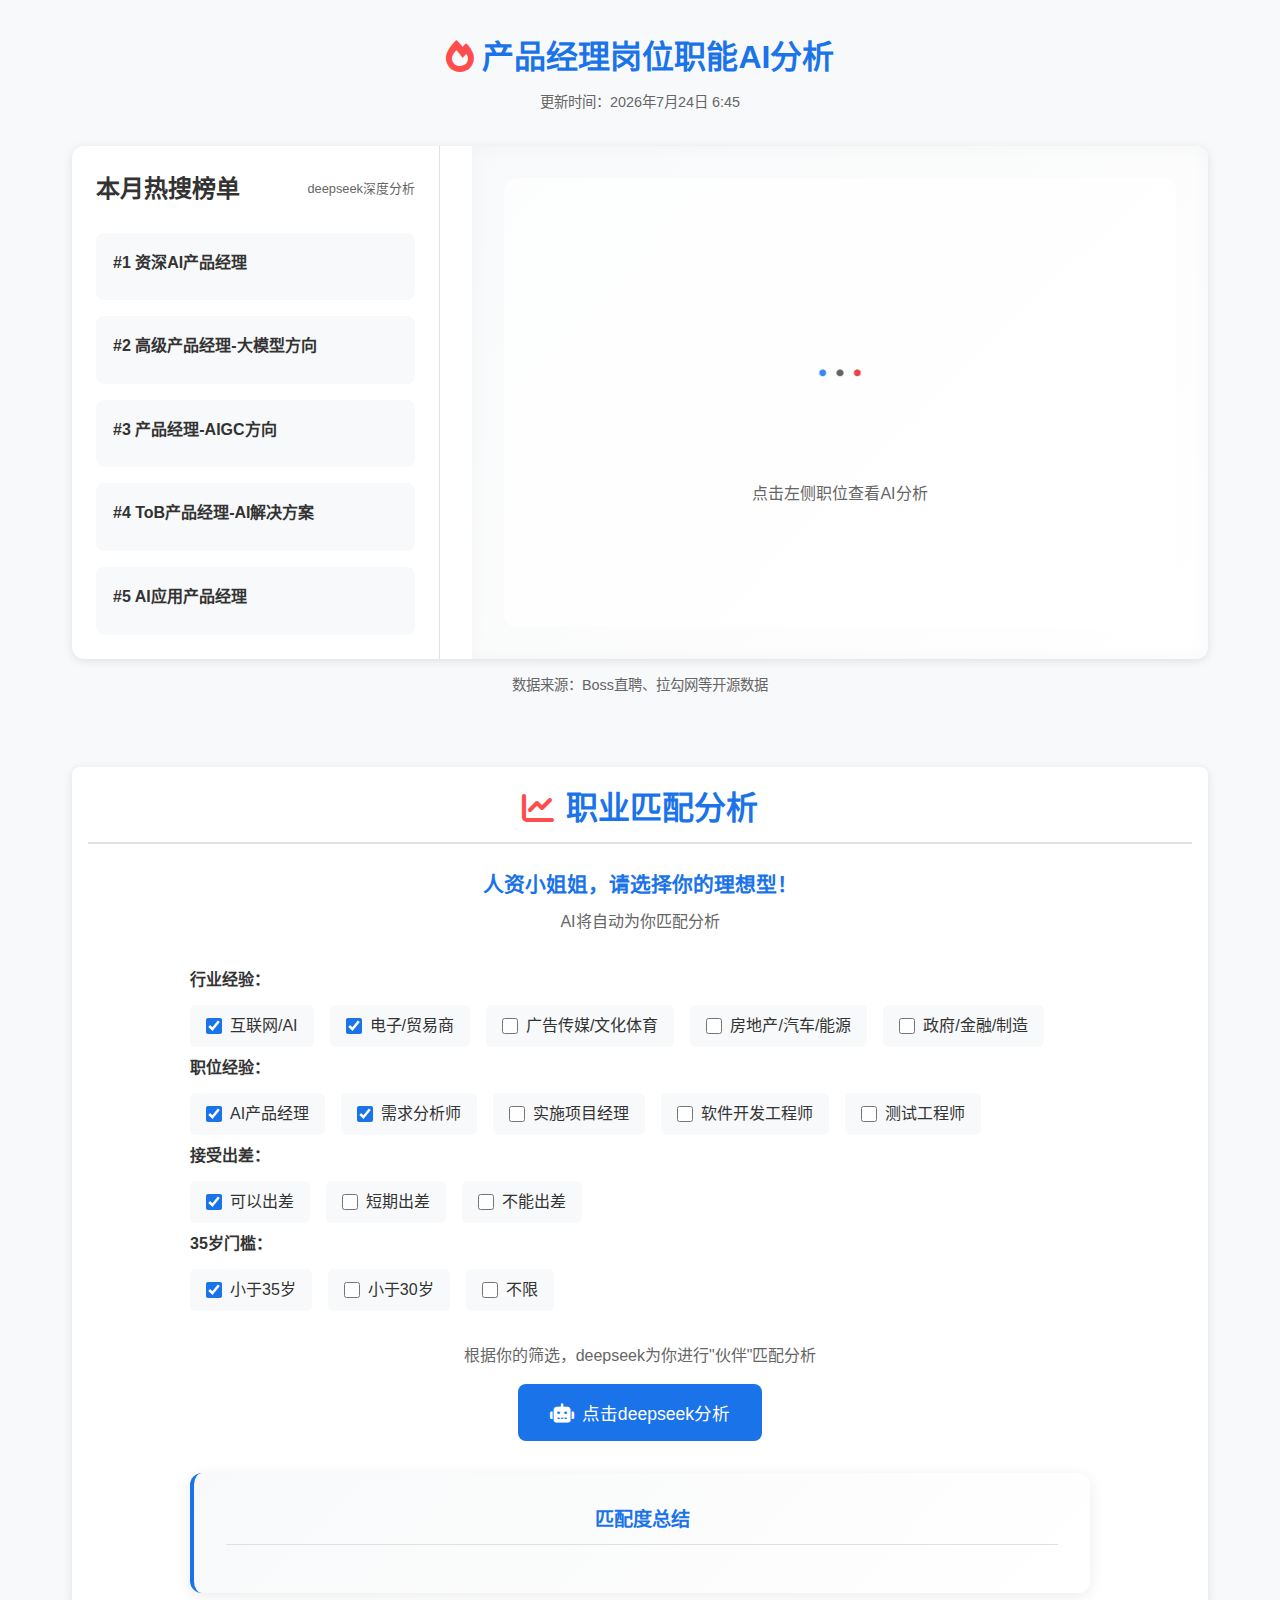
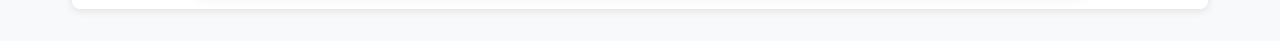
<file: rebang/pm-trending.html>
<!DOCTYPE html>
<html lang="zh-CN">
<head>
    <meta charset="UTF-8">
    <meta name="viewport" content="width=device-width, initial-scale=1.0">
    <title>产品经理岗位AI分析</title>
    <link rel="stylesheet" href="pm-trending.css">
    <link href="https://cdnjs.cloudflare.com/ajax/libs/font-awesome/6.0.0/css/all.min.css" rel="stylesheet">
</head>
<body>
    <div class="container">
        <header class="header">
            <h1><i class="fas fa-fire"></i> 产品经理岗位职能AI分析</h1>
            <div class="update-time">更新时间：<span id="lastUpdate"></span></div>
        </header>
        
        <main class="main-content">
            <section class="trending-list">
                <div class="list-header">
                    <h2>本月热搜榜单</h2>
                    <span class="list-tip">deepseek深度分析</span>
                </div>
                <div id="jobList" class="job-list">
                    <!-- 职位列表将通过JavaScript动态加载 -->
                </div>
            </section>
            <section class="job-analysis">
                <div id="analysisContent" class="analysis-content">
                    <div class="placeholder-content">
                        <img src="../rebang/icon/dongtu2.gif" alt="AI分析" class="analysis-icon">
                        <p>点击左侧职位查看AI分析</p>
                    </div>
                </div>
            </section>
        </main>

        <footer class="footer">
            <p>数据来源：Boss直聘、拉勾网等开源数据</p>
        </footer>
    </div>

    <!-- 新增职业匹配分析模块 -->
    <div class="container">
        <div class="career-matching-section">
            <h2 class="section-title"><i class="fas fa-chart-line"></i> 职业匹配分析</h2>
            
            <!-- 职业匹配表单 -->
            <div class="career-matching-form">
                <!-- 标题区域 -->
                <div class="form-header">
                    <h3>人资小姐姐，请选择你的理想型！</h3>
                    <p>AI将自动为你匹配分析</p>
                </div>
            
                <!-- 选项区域 -->
                <div class="option-groups">
                    <!-- 行业经验 -->
                    <div class="option-group">
                        <label class="option-label">行业经验：</label>
                        <div class="option-grid">
                            <label class="option-item">
                                <input type="checkbox" checked>
                                <span>互联网/AI</span>
                            </label>
                            <label class="option-item">
                                <input type="checkbox" checked>
                                <span>电子/贸易商</span>
                            </label>
                            <label class="option-item">
                                <input type="checkbox">
                                <span>广告传媒/文化体育</span>
                            </label>
                            <label class="option-item">
                                <input type="checkbox">
                                <span>房地产/汽车/能源</span>
                            </label>
                            <label class="option-item">
                                <input type="checkbox">
                                <span>政府/金融/制造</span>
                            </label>
                        </div>
                    </div>
            
                    <!-- 职位经验 -->
                    <div class="option-group">
                        <label class="option-label">职位经验：</label>
                        <div class="option-grid">
                            <label class="option-item">
                                <input type="checkbox" checked>
                                <span>AI产品经理</span>
                            </label>
                            <label class="option-item">
                                <input type="checkbox" checked>
                                <span>需求分析师</span>
                            </label>
                            <label class="option-item">
                                <input type="checkbox">
                                <span>实施项目经理</span>
                            </label>
                            <label class="option-item">
                                <input type="checkbox">
                                <span>软件开发工程师</span>
                            </label>
                            <label class="option-item">
                                <input type="checkbox">
                                <span>测试工程师</span>
                            </label>
                        </div>
                    </div>
            
                    <!-- 接受出差 -->
                    <div class="option-group">
                        <label class="option-label">接受出差：</label>
                        <div class="option-grid">
                            <label class="option-item">
                                <input type="checkbox" checked>
                                <span>可以出差</span>
                            </label>
                            <label class="option-item">
                                <input type="checkbox">
                                <span>短期出差</span>
                            </label>
                            <label class="option-item">
                                <input type="checkbox">
                                <span>不能出差</span>
                            </label>
                        </div>
                    </div>
            
                    <!-- 35岁门槛 -->
                    <div class="option-group">
                        <label class="option-label">35岁门槛：</label>
                        <div class="option-grid">
                            <label class="option-item">
                                <input type="checkbox" checked>
                                <span>小于35岁</span>
                            </label>
                            <label class="option-item">
                                <input type="checkbox">
                                <span>小于30岁</span>
                            </label>
                            <label class="option-item">
                                <input type="checkbox">
                                <span>不限</span>
                            </label>
                        </div>
                    </div>
                </div>
            
                <!-- 提示和按钮区域 -->
                <div class="form-footer">
                    <p>根据你的筛选，deepseek为你进行"伙伴"匹配分析</p>
                    <button class="start-analysis-btn">
                        <i class="fas fa-robot"></i> 点击deepseek分析
                    </button>
                    <!-- 在 form-footer 内，start-analysis-btn 按钮下方添加 -->
                    <div class="analysis-output">
                        <h4>匹配度总结</h4>
                        <div class="analysis-output-content">
                            <!-- AI 分析内容将通过 JavaScript 动态插入 -->
                        </div>
                    </div>
                </div>
            </div>
        </div>
    </div>

    <script src="pm-trending.js"></script>
</body>
</html>
</file>
<file: rebang/pm-trending.css>
:root {
    --primary-color: #1a73e8;
    --secondary-color: #4285f4;
    --text-color: #333;
    --bg-color: #f8f9fa;
    --border-color: #e0e0e0;
}

* {
    margin: 0;
    padding: 0;
    box-sizing: border-box;
}

body {
    font-family: 'Segoe UI', 'Microsoft YaHei', sans-serif;
    background-color: var(--bg-color);
    color: var(--text-color);
    line-height: 1.6;
}

.container {
    max-width: 1200px;
    margin: 0 auto;
    padding: 2rem;
}

.header {
    text-align: center;
    margin-bottom: 2rem;
}

.header h1 {
    color: var(--primary-color);
    font-size: 2rem;
    margin-bottom: 0.5rem;
}

.header .fa-fire {
    color: #ff4d4d;
}

.update-time {
    color: #666;
    font-size: 0.9rem;
}

.main-content {
    display: grid;
    grid-template-columns: 1fr 2fr;
    gap: 2rem;
    background: white;
    border-radius: 12px;
    box-shadow: 0 2px 10px rgba(0,0,0,0.1);
    overflow: hidden;
}

.trending-list {
    padding: 1.5rem;
    border-right: 1px solid var(--border-color);
}

.list-header {
    display: flex;
    justify-content: space-between;
    align-items: center;
    margin-bottom: 1.5rem;
}

.list-tip {
    font-size: 0.8rem;
    color: #666;
}

.job-list {
    display: flex;
    flex-direction: column;
    gap: 1rem;
}

.job-item {
    padding: 1rem;
    border-radius: 8px;
    background: var(--bg-color);
    cursor: pointer;
    transition: all 0.3s ease;
    border: 1px solid transparent;
    position: relative;
}

.job-item:hover {
    transform: translateY(-2px);
    box-shadow: 0 4px 12px rgba(26, 115, 232, 0.15);
    background: linear-gradient(to right, #f8f9ff, #eef3ff);
    border-color: var(--primary-color);
}

.job-item.active {
    background: linear-gradient(to right, #1a73e8, #4285f4);
    color: white;
    border-color: transparent;
}

.job-item:hover .job-title {
    color: var(--primary-color);
}

.job-item.active:hover {
    background: linear-gradient(to right, #1557b0, #3367d6);
    color: white;
}

.job-item.active:hover .job-title {
    color: white;
}

.job-title {
    font-weight: 600;
    margin-bottom: 0.5rem;
}

.job-company {
    font-size: 0.9rem;
    opacity: 0.8;
}

/* 美化分析板块 */
.job-analysis {
    padding: 2rem;
    background: linear-gradient(135deg, #f8f9fa 0%, #ffffff 100%);
    border-radius: 0 12px 12px 0;
    box-shadow: inset 0 0 20px rgba(0,0,0,0.03);
}

.analysis-content {
    height: 100%;
    position: relative;
}

.analysis-section {
    margin-bottom: 2.5rem;
    position: relative;
}

.analysis-section h3 {
    color: var(--primary-color);
    margin-bottom: 1.2rem;
    font-size: 1.3rem;
    display: inline-block;
    padding-bottom: 0.5rem;
    border-bottom: 2px solid var(--primary-color);
}

.analysis-section ul {
    list-style: none;
}

.analysis-section li {
    margin: 1rem 0;
    padding: 1.2rem;
    background: white;
    border-radius: 10px;
    box-shadow: 0 3px 10px rgba(0,0,0,0.08);
    border-left: 4px solid var(--primary-color);
    transition: all 0.3s ease;
}

.analysis-section li:hover {
    transform: translateX(5px);
    box-shadow: 0 5px 15px rgba(26, 115, 232, 0.15);
}

.placeholder-content {
    height: 100%;
    display: flex;
    flex-direction: column;
    justify-content: center;
    align-items: center;
    color: #666;
    padding: 2rem;
    background: rgba(255,255,255,0.7);
    border-radius: 12px;
}

/* 美化分析提示区域 */
.analysis-prompt {
    text-align: center;
    padding: 1.5rem;  /* 从 3rem 减小到 1.5rem */
    background: rgba(255,255,255,0.9);
    border-radius: 12px;
    box-shadow: 0 5px 20px rgba(0,0,0,0.05);
    max-width: 600px;  /* 添加最大宽度限制 */
    margin: 0 auto;  /* 居中显示 */
}

.analysis-prompt h3 {
    color: var(--primary-color);
    margin: 0.5rem 0;  /* 减小上下间距 */
    font-size: 1.5rem;
}

/* 删除或注释掉公司名称相关样式 */
/* .analysis-prompt p {
    color: #666;
    margin-bottom: 2.5rem;
    font-size: 1.1rem;
} */

.start-analysis-btn {
    margin-top: 1rem;  /* 添加按钮上方间距 */
}

.analysis-icon {
    width: 150px;  /* 调整宽度 */
    height: 150px; /* 调整高度 */
    margin-bottom: 2rem;
    object-fit: contain; /* 保持图片比例 */
}

.placeholder-content {
    height: 100%;
    display: flex;
    flex-direction: column;
    justify-content: center;
    align-items: center;
    color: #666;
    padding: 2rem;
}

.analysis-section {
    margin-bottom: 2rem;
}

.analysis-section h3 {
    color: var(--primary-color);
    margin-bottom: 1rem;
}

.analysis-list li {
    margin: 1rem 0;
    padding: 1rem;
    background: var(--bg-color);
    border-radius: 8px;
    box-shadow: 0 2px 4px rgba(0,0,0,0.05);
}

.footer {
    text-align: center;
    margin-top: 1rem;  /* 从 2rem 减小到 1rem */
    color: #666;
    font-size: 0.9rem;
}

.footer p {
    margin: 0;  /* 移除段落的默认边距 */
    line-height: 1.4;  /* 添加适当的行高 */
}

.loading-content {
    display: flex;
    flex-direction: column;
    align-items: center;
    justify-content: center;
    height: 100%;
}

.loading-icon {
    width: 40px;
    margin-bottom: 1rem;
}

@media (max-width: 768px) {
    .main-content {
        grid-template-columns: 1fr;
    }
    
    .trending-list {
        border-right: none;
        border-bottom: 1px solid var(--border-color);
    }
}

.analysis-prompt {
    text-align: center;
    padding: 2rem;
}

.analysis-prompt h3 {
    color: var(--primary-color);
    margin: 1rem 0;
    font-size: 1.5rem;
}

.analysis-prompt p {
    color: #666;
    margin-bottom: 2rem;
}

.start-analysis-btn {
    background: var(--primary-color);
    color: white;
    border: none;
    padding: 1rem 2rem;
    border-radius: 8px;
    font-size: 1.1rem;
    cursor: pointer;
    transition: all 0.3s ease;
    display: flex;
    align-items: center;
    gap: 0.5rem;
    margin: 0 auto;
}

.start-analysis-btn:hover {
    background: var(--secondary-color);
    transform: translateY(-2px);
    box-shadow: 0 4px 12px rgba(26, 115, 232, 0.2);
}

.start-analysis-btn i {
    font-size: 1.2rem;
}


/* 职业匹配分析样式 */
.career-matching-section {
    background: white;
    border-radius: 8px;
    box-shadow: 0 2px 10px rgba(0,0,0,0.1);
    padding: 1rem;
    margin-top: 0.5rem;  /* 从 1.5rem 减小到 1rem */
}

.section-title {
    color: var(--primary-color);
    font-size: 2rem;
    margin-bottom: 1.5rem;
    padding-bottom: 0.5rem;
    border-bottom: 2px solid var(--border-color);
    text-align: center;
    display: flex;
    align-items: center;
    justify-content: center;
    gap: 0.8rem;
}

.section-title i {
    color: #ff4d4d;
    font-size: 2rem;
}

.career-matching-form {
    max-width: 900px;
    margin: 0 auto;
}

.form-header {
    text-align: center;
    margin-bottom: 2rem;
}

.form-header h3 {
    color: var(--primary-color);
    font-size: 1.3rem;
    margin-bottom: 0.5rem;
}

.form-header p {
    color: #666;
}

.option-groups {
    display: flex;
    flex-direction: column;
    gap: 0.5rem;  /* 从 1.5rem 减小到 1rem */
}

.option-group {
    margin-bottom: .0.5rem;  /* 从 1.5rem 减小到 1rem */
}

.option-label {
    display: block;
    font-weight: 600;
    margin-bottom: 0.8rem;  /* 从 1rem 减小到 0.8rem */
    color: var(--text-color);
}

.option-grid {
    display: flex;
    flex-direction: row;
    flex-wrap: wrap;
    gap: 1rem;
    align-items: center;
}

.option-item {
    display: inline-flex;
    align-items: center;
    gap: 0.5rem;
    cursor: pointer;
    padding: 0.5rem 1rem;
    background: var(--bg-color);
    border-radius: 6px;
    transition: all 0.3s ease;
    min-width: auto;
}

.option-item:hover {
    background: #f0f4ff;
    transform: translateY(-2px);
}

.option-item input[type="checkbox"] {
    accent-color: var(--primary-color);
    width: 16px;
    height: 16px;
}

.option-item span {
    white-space: nowrap;
}
.form-footer {
    text-align: center;
    margin-top: 2rem;
}

.form-footer p {
    color: #666;
    margin-bottom: 1rem;
}

/* 新增 AI 分析总结输出框样式 */
.analysis-output {
    margin-top: 2rem;
    padding: 2rem;
    background: linear-gradient(135deg, #f8f9fa 0%, #ffffff 100%);
    border-radius: 12px;
    box-shadow: 0 3px 15px rgba(0,0,0,0.08);
    border-left: 4px solid var(--primary-color);
}

.analysis-output h4 {
    color: var(--primary-color);
    font-size: 1.2rem;
    margin-bottom: 1rem;
    padding-bottom: 0.5rem;
    border-bottom: 1px solid var(--border-color);
}

.analysis-output-content {
    color: var(--text-color);
    line-height: 1.8;
    font-size: 1.1rem;
}

.analysis-output.loading {
    display: flex;
    flex-direction: column;
    align-items: center;
    justify-content: center;
    min-height: 200px;
}

/* 响应式调整 */
@media (max-width: 768px) {
    .option-grid {
        grid-template-columns: repeat(2, 1fr);
    }
}

/* 在已有的 analysis-output 相关样式下添加 */
.analysis-subtitle {
    color: var(--primary-color);
    font-size: 1.1rem;
    margin: 1.5rem 0 1rem;
    font-weight: 600;
}

.error-content {
    color: #dc3545;
    text-align: center;
    padding: 2rem;
}

.analysis-output-content p {
    margin-bottom: 1rem;
    text-align: justify;
}
</file>
